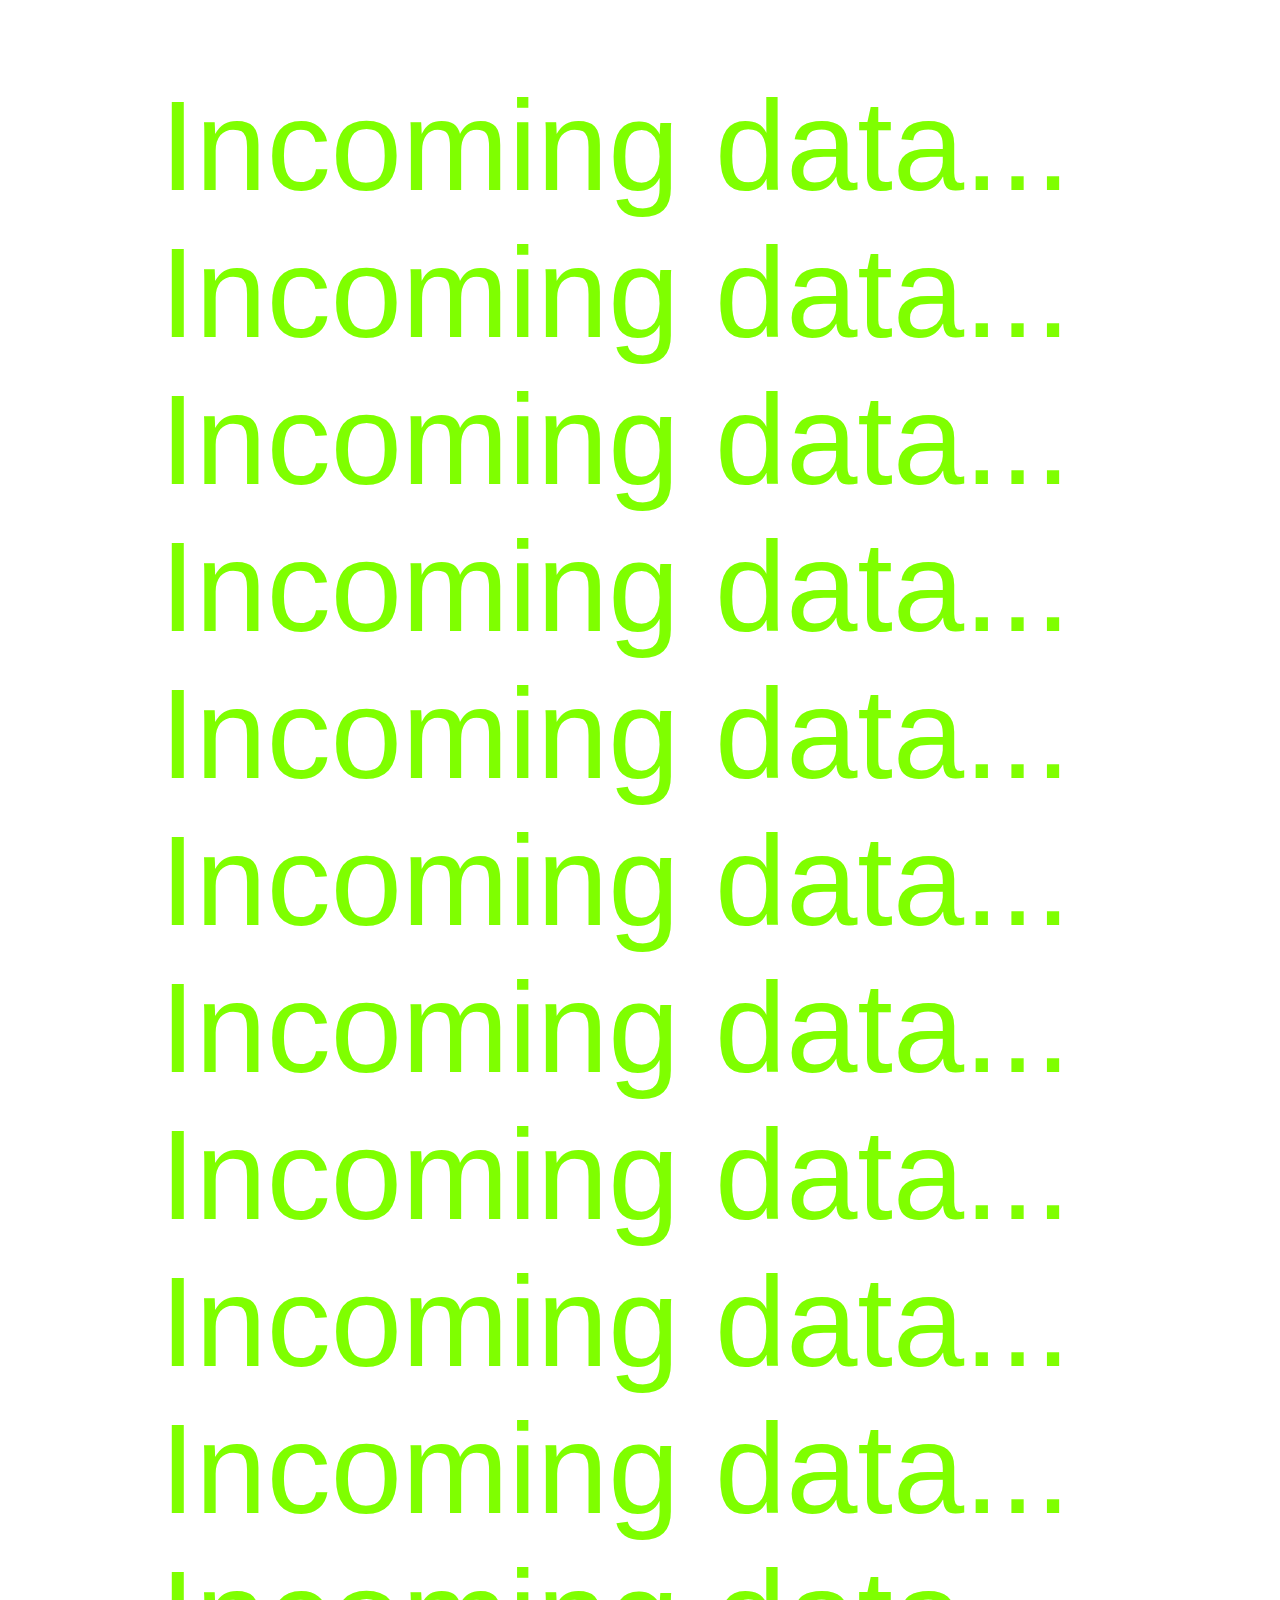
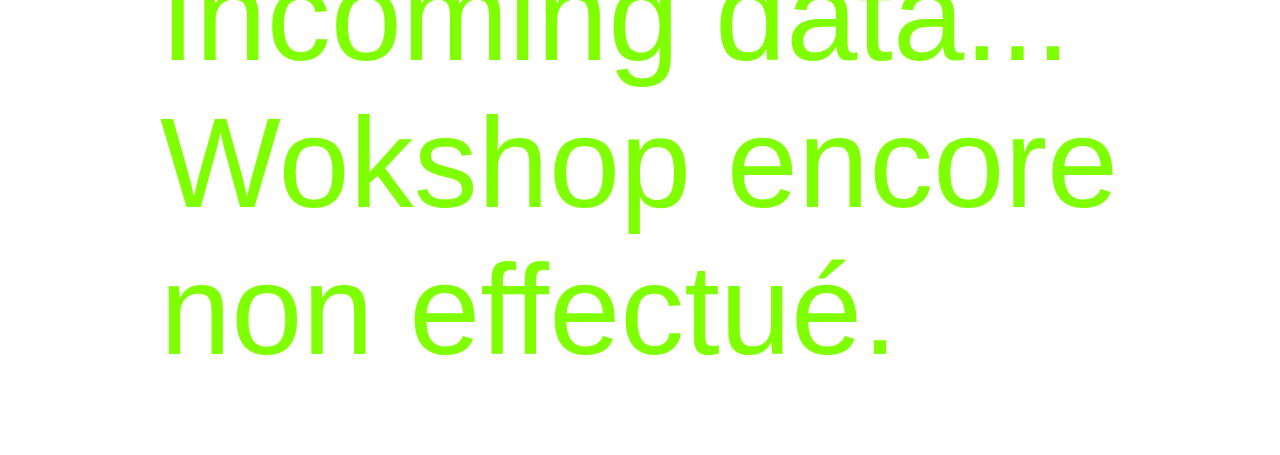
<file: page4.html>
<!DOCTYPE html>
<html>
  <head>
    <title>Page 4</title>
    <meta charset="utf-8" />
    <meta name="viewport" content="width=device-width, initial-scale=1" />
    <style>
      body {
        margin: 8vh auto;
        padding: 0;
        width: 75vw;
      }
      #page1 {
        font-size: 10vw;
        color: chartreuse;
        font-family: 'IBM Plex Sans', sans-serif;
      }
    </style>
  </head>

  <body>
    <div id="page1">Incoming data...</div>
    <div id="page1">Incoming data...</div><div id="page1">Incoming data...</div><div id="page1">Incoming data...</div><div id="page1">Incoming data...</div><div id="page1">Incoming data...</div><div id="page1">Incoming data...</div><div id="page1">Incoming data...</div><div id="page1">Incoming data...</div><div id="page1">Incoming data...</div><div id="page1">Incoming data...</div><div id="page1">Wokshop encore non effectué.</div>
  </body>
</html>
</file>
